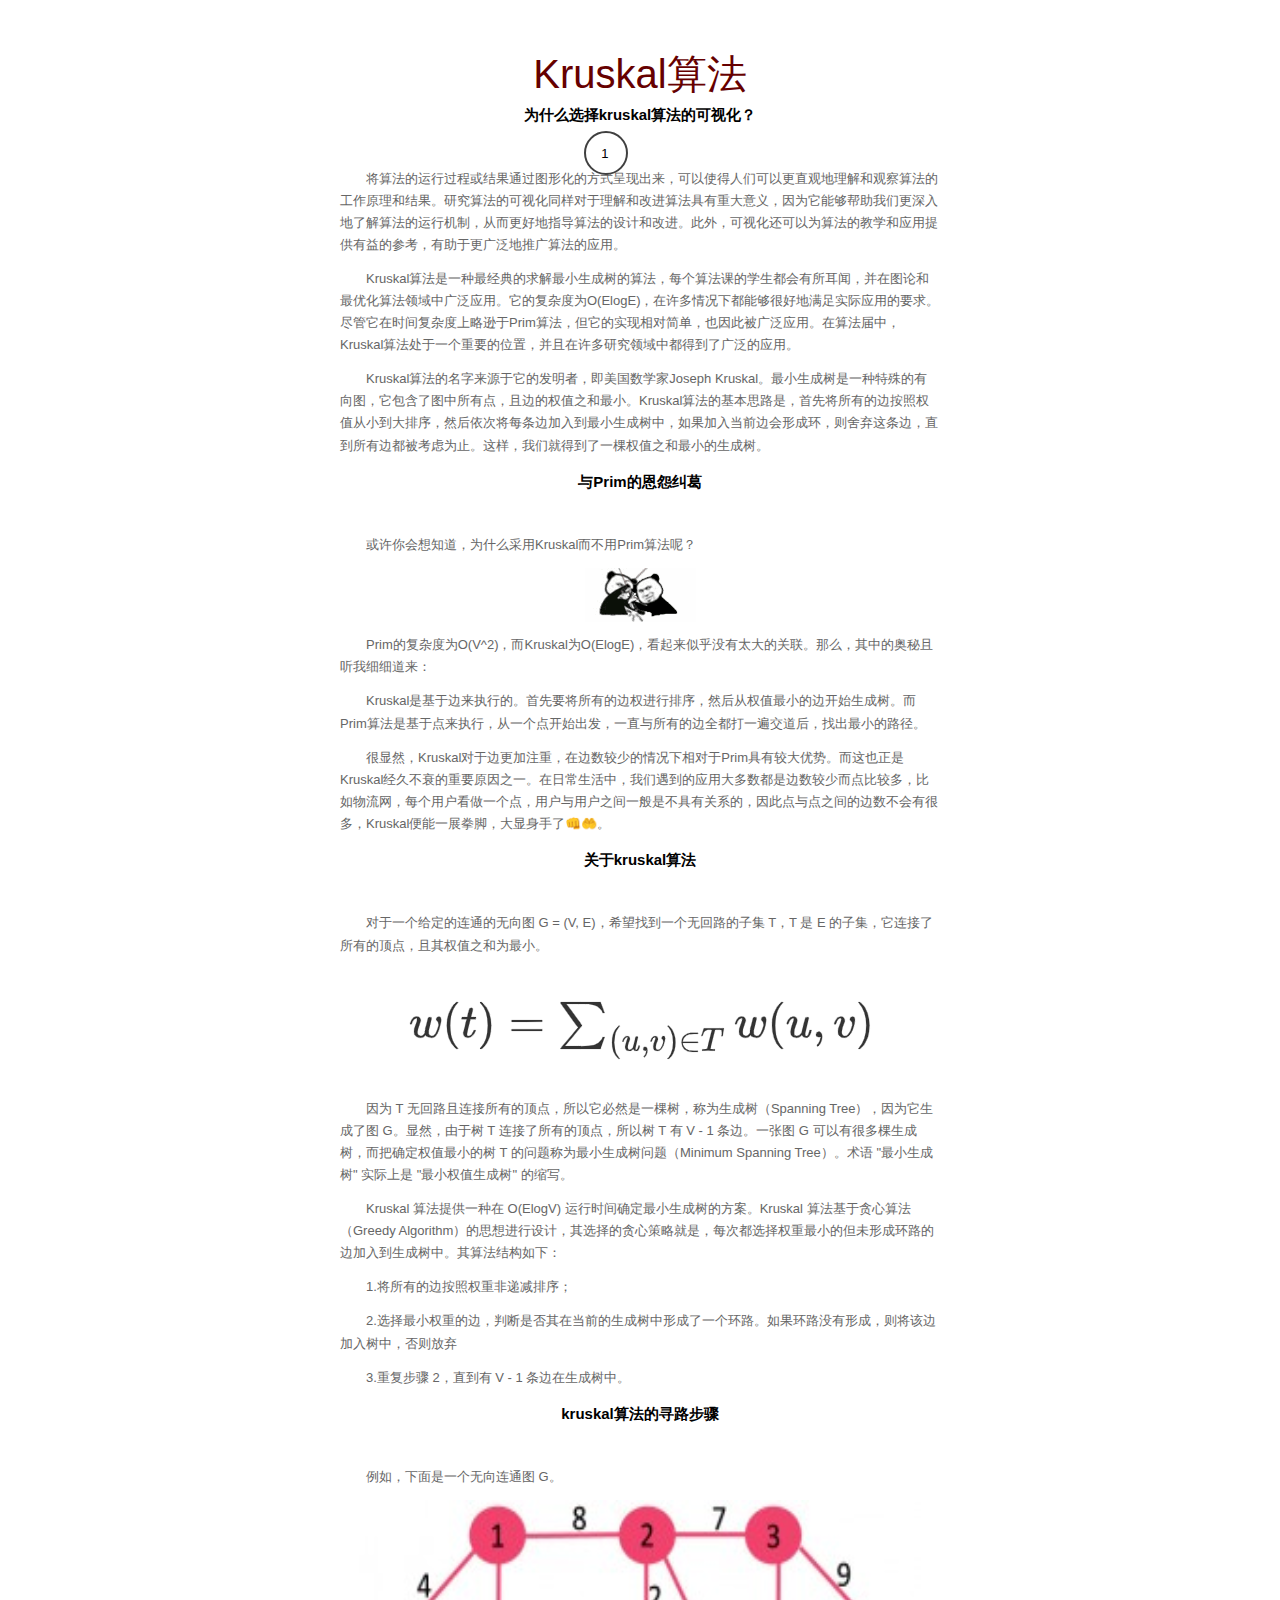
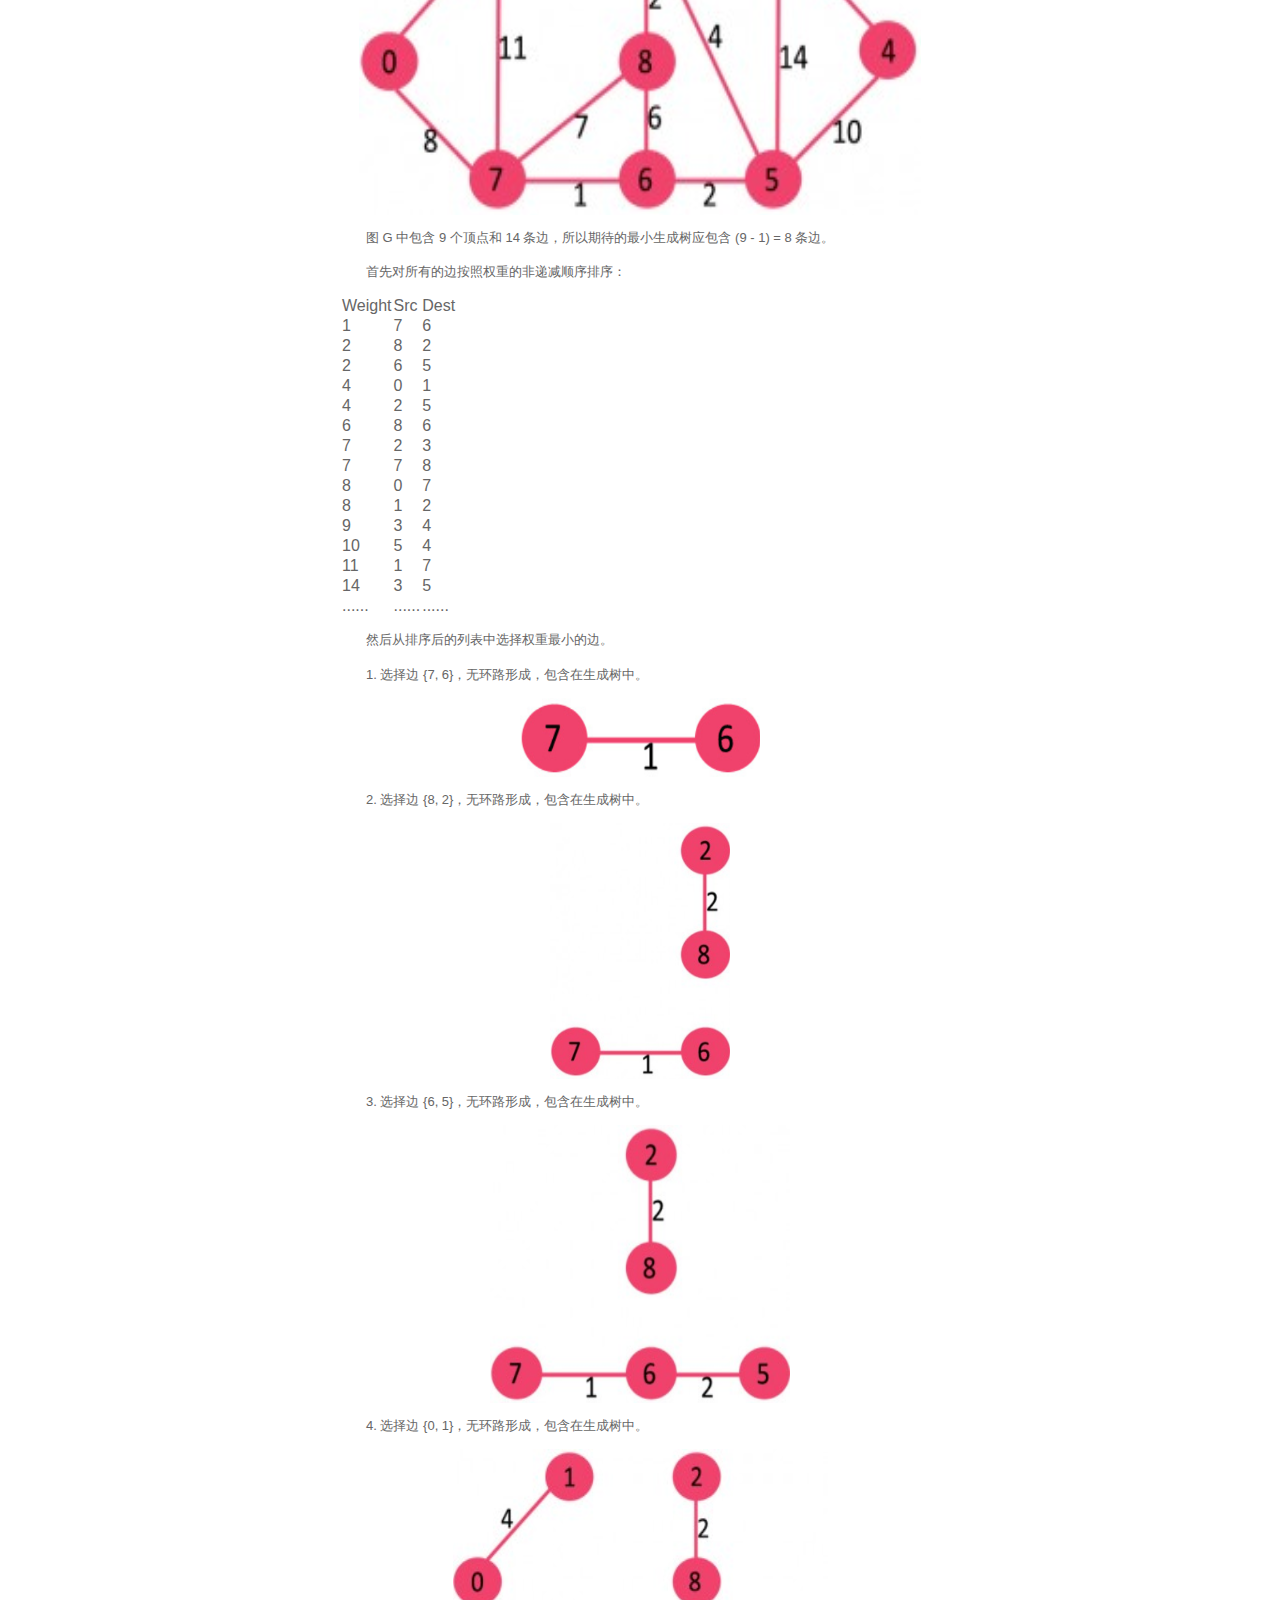
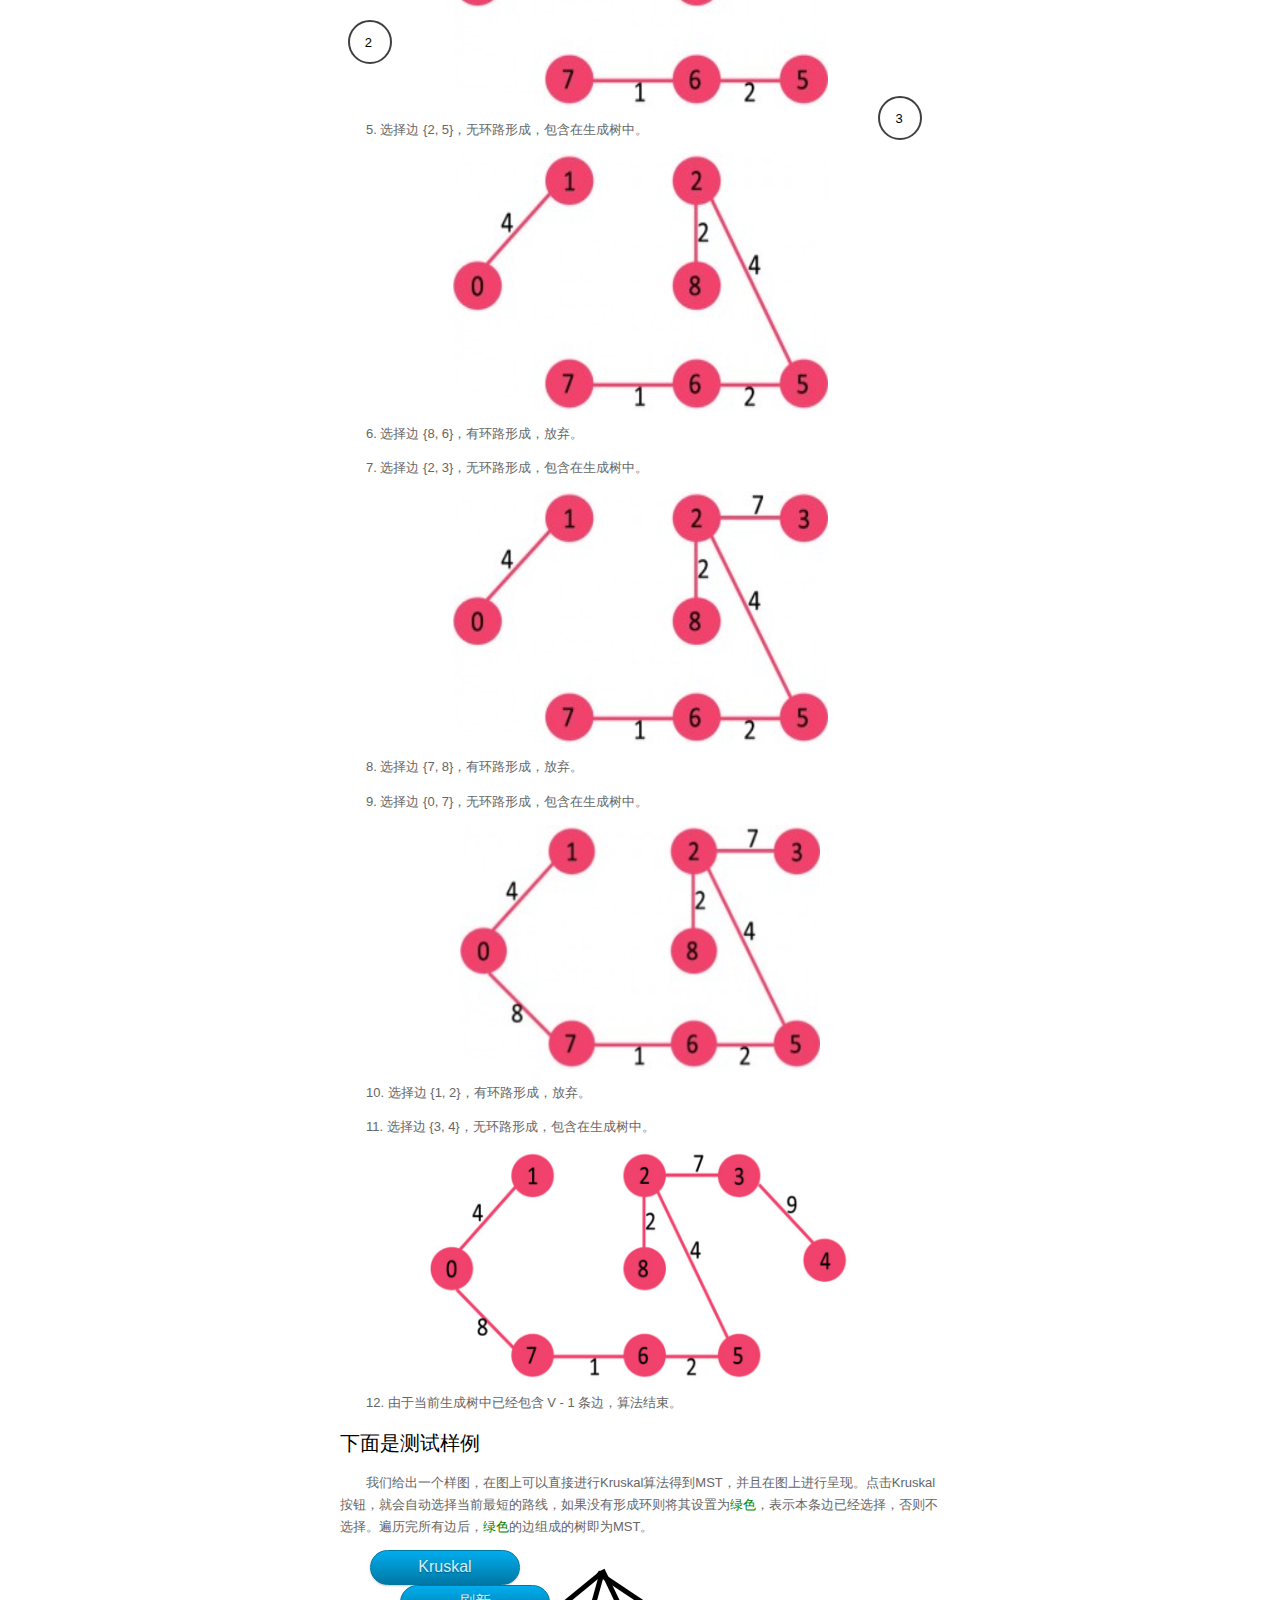
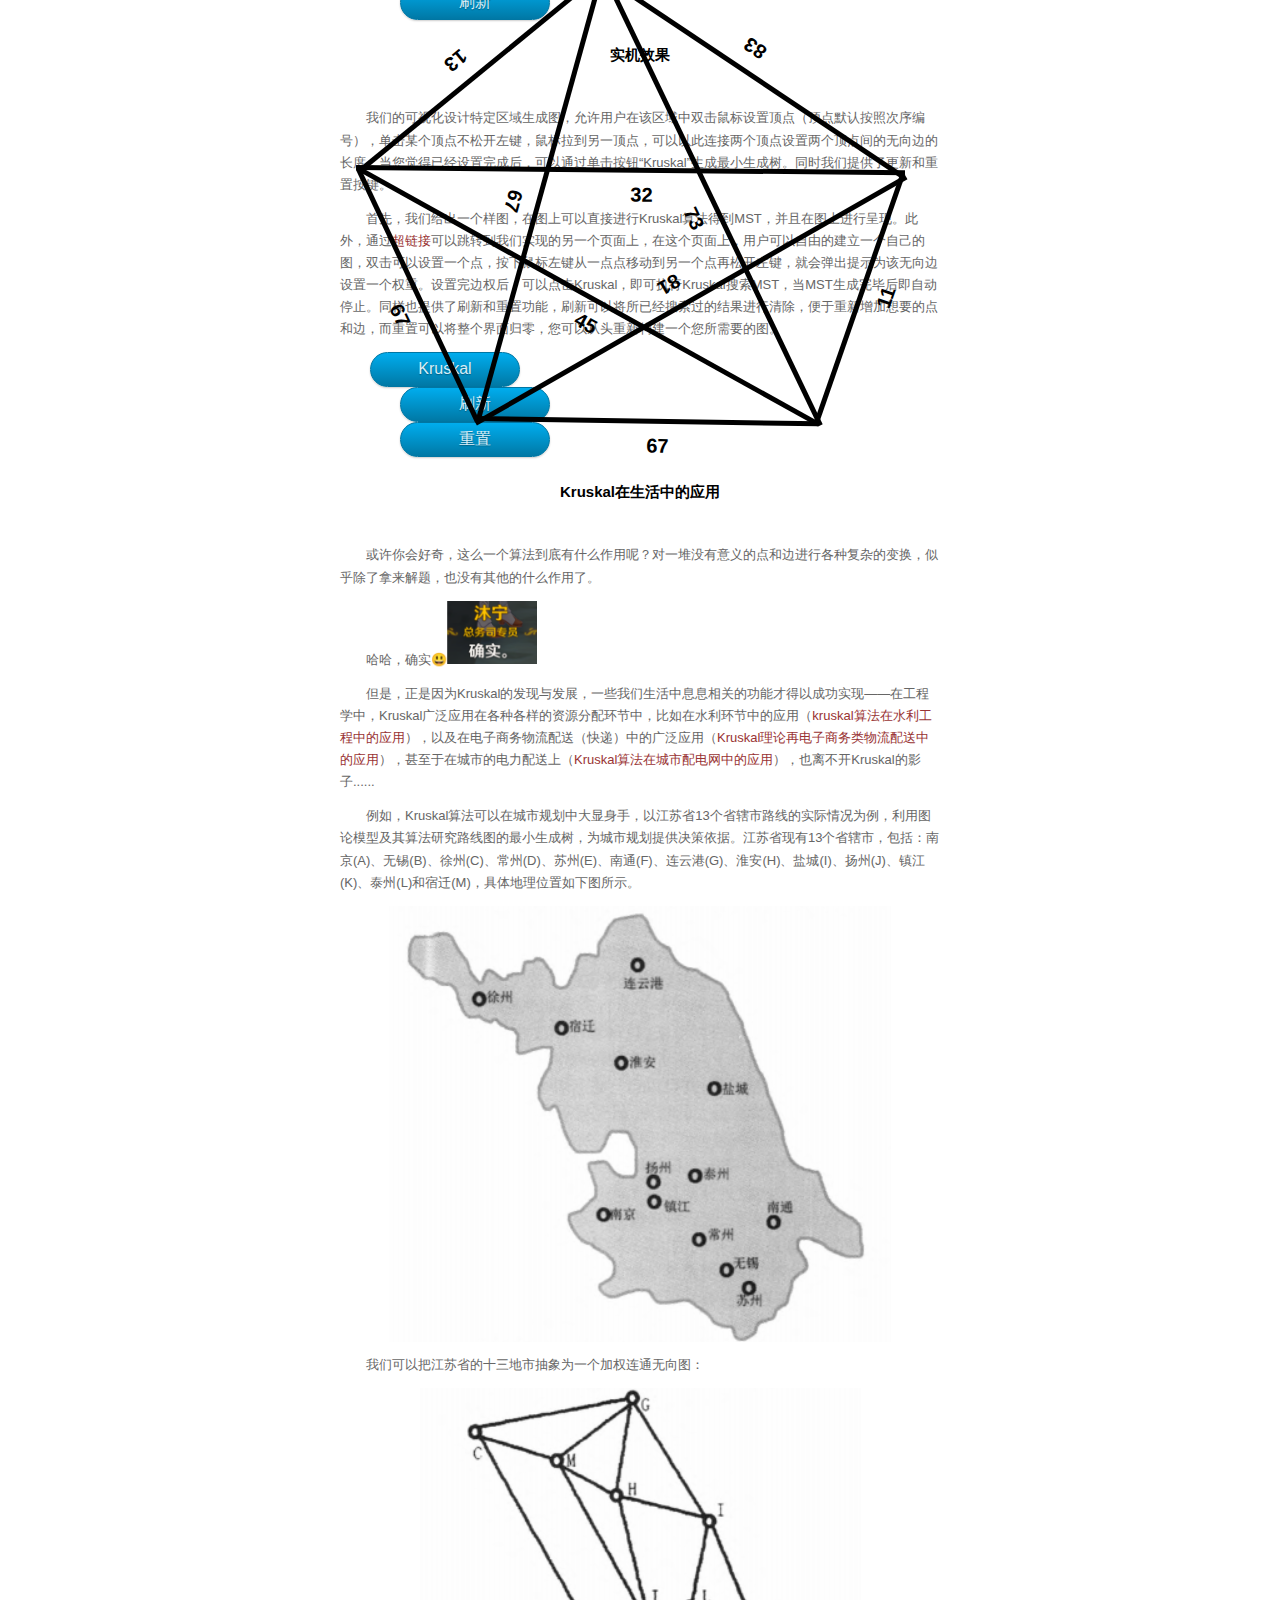
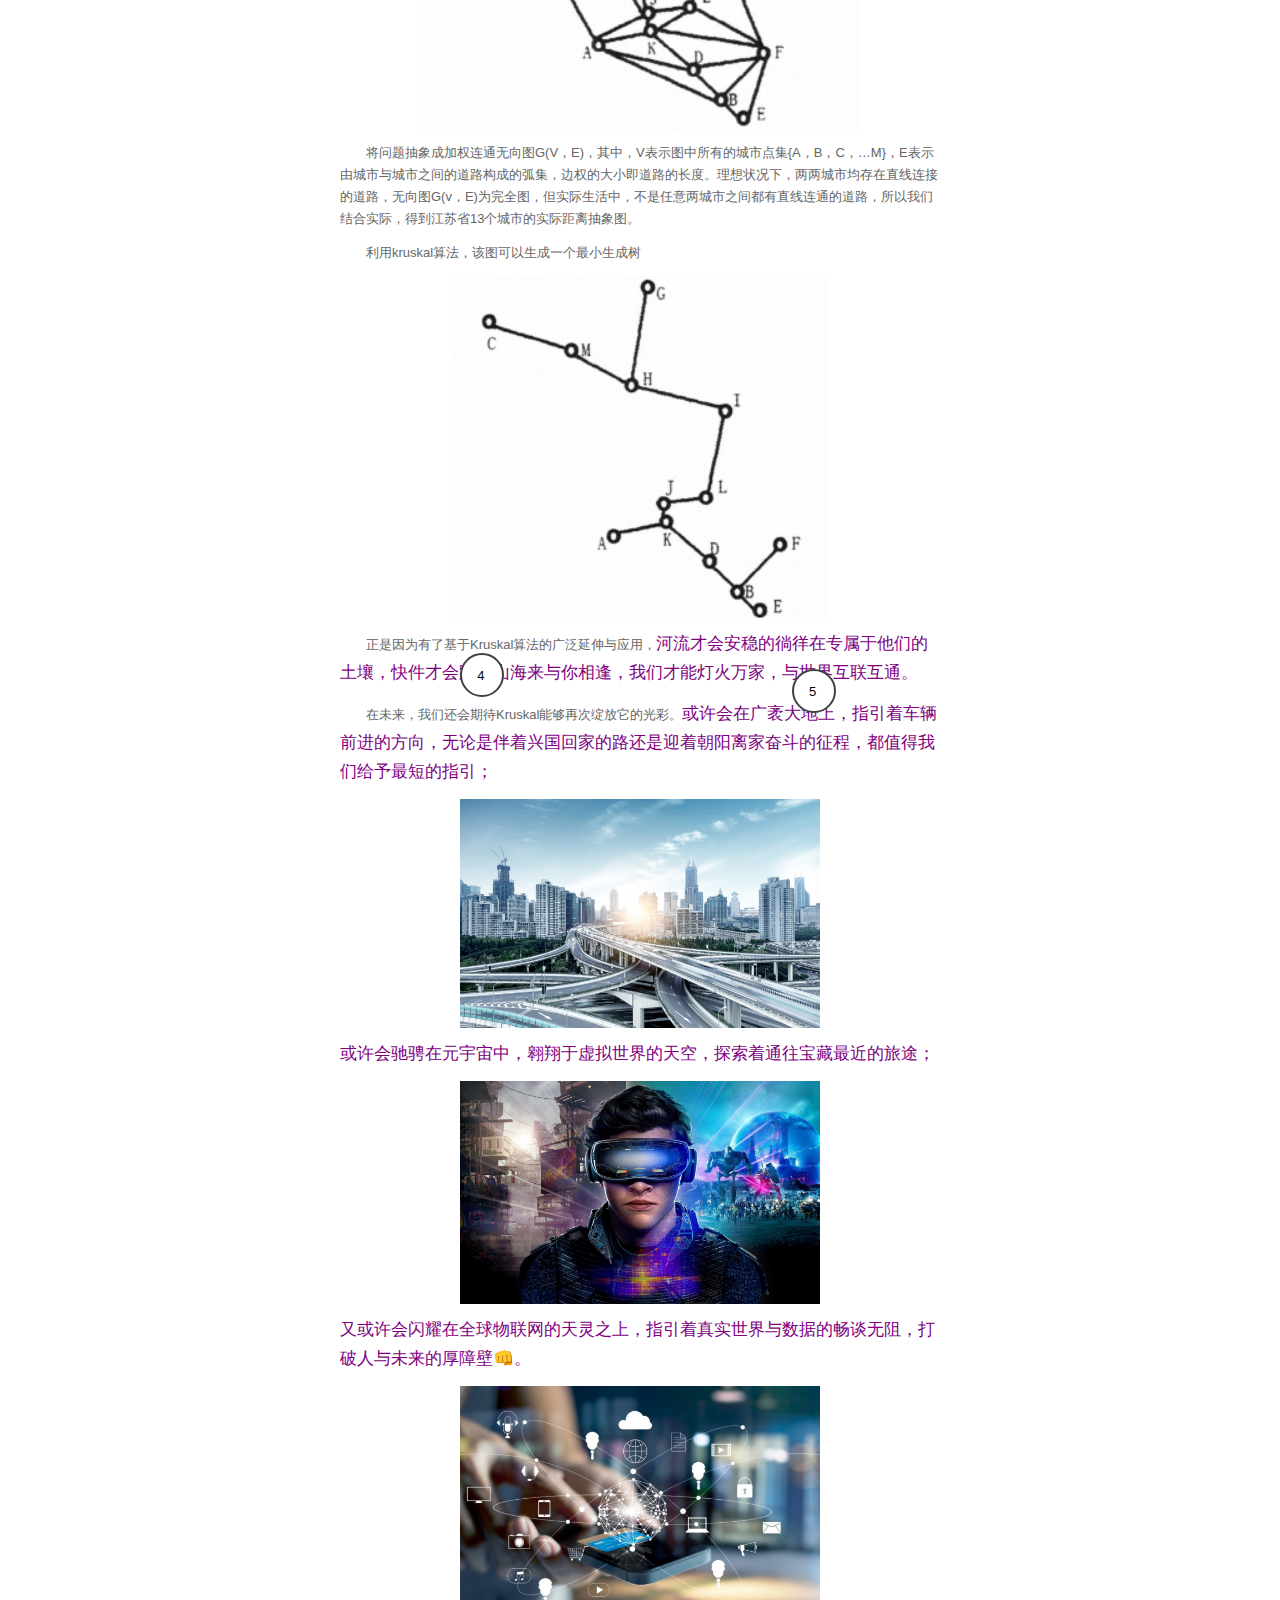
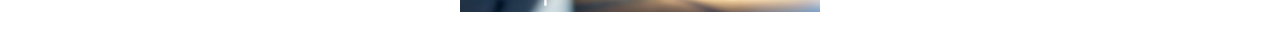
<file: index.html>
<!--<!DOCTYPE html>-->
<html lang="en">

<head>
    <meta charset="UTF-8">
    <meta http-equiv="X-UA-Compatible" content="IE=edge">
    <meta name="viewport" content="width=device-width, initial-scale=1.0">
    <title>Kruskal算法</title>
    <link rel="stylesheet" type="text/css" href="./CSS/index.css">
    <script src="./JS/index.js"></script>
</head>

<body ondragstart="return false;" ondrop="return false;">
    <div id="everything">
        <h1>Kruskal算法</h1>
        <!-- first 介绍 -->
        <h3><strong>为什么选择kruskal算法的可视化？</strong></h3>
        <p style="text-indent:2em;">
            将算法的运行过程或结果通过图形化的方式呈现出来，可以使得人们可以更直观地理解和观察算法的工作原理和结果。研究算法的可视化同样对于理解和改进算法具有重大意义，因为它能够帮助我们更深入地了解算法的运行机制，从而更好地指导算法的设计和改进。此外，可视化还可以为算法的教学和应用提供有益的参考，有助于更广泛地推广算法的应用。
        </p>
        <p style="text-indent:2em;">
            Kruskal算法是一种最经典的求解最小生成树的算法，每个算法课的学生都会有所耳闻，并在图论和最优化算法领域中广泛应用。它的复杂度为O(ElogE)，在许多情况下都能够很好地满足实际应用的要求。尽管它在时间复杂度上略逊于Prim算法，但它的实现相对简单，也因此被广泛应用。在算法届中，Kruskal算法处于一个重要的位置，并且在许多研究领域中都得到了广泛的应用。
        </p>
        <p style="text-indent:2em;">Kruskal算法的名字来源于它的发明者，即美国数学家Joseph
            Kruskal。最小生成树是一种特殊的有向图，它包含了图中所有点，且边的权值之和最小。Kruskal算法的基本思路是，首先将所有的边按照权值从小到大排序，然后依次将每条边加入到最小生成树中，如果加入当前边会形成环，则舍弃这条边，直到所有边都被考虑为止。这样，我们就得到了一棵权值之和最小的生成树。
        </p>
        <!-- second Prim -->
        <h3><strong>与Prim的恩怨纠葛</strong></h3>
        <p style="text-indent:2em;">或许你会想知道，为什么采用Kruskal而不用Prim算法呢？</p>
        <div style="text-align: center;"><img src="./img/jijian.gif" alt="击剑"></div>
        <p style="text-indent:2em;">Prim的复杂度为O(V^2)，而Kruskal为O(ElogE)，看起来似乎没有太大的关联。那么，其中的奥秘且听我细细道来：</p>
        <p style="text-indent:2em;">
            Kruskal是基于边来执行的。首先要将所有的边权进行排序，然后从权值最小的边开始生成树。而Prim算法是基于点来执行，从一个点开始出发，一直与所有的边全都打一遍交道后，找出最小的路径。</p>
        <p style="text-indent:2em;">
            很显然，Kruskal对于边更加注重，在边数较少的情况下相对于Prim具有较大优势。而这也正是Kruskal经久不衰的重要原因之一。在日常生活中，我们遇到的应用大多数都是边数较少而点比较多，比如物流网，每个用户看做一个点，用户与用户之间一般是不具有关系的，因此点与点之间的边数不会有很多，Kruskal便能一展拳脚，大显身手了👊🤲。
        </p>
        <!-- 3nd -->
        <h3><strong>关于kruskal算法</strong></h3>
        <p style="text-indent:2em;">对于一个给定的连通的无向图 G = (V, E)，希望找到一个无回路的子集 T，T 是 E 的子集，它连接了所有的顶点，且其权值之和为最小。</p>
        <div style="text-align: center;"><img src="./img/formula.png" alt="公式"></div>
        <p style="text-indent:2em;">因为 T 无回路且连接所有的顶点，所以它必然是一棵树，称为生成树（Spanning Tree），因为它生成了图 G。显然，由于树 T 连接了所有的顶点，所以树
            T 有
            V - 1 条边。一张图 G 可以有很多棵生成树，而把确定权值最小的树 T 的问题称为最小生成树问题（Minimum Spanning Tree）。术语 "最小生成树" 实际上是 "最小权值生成树" 的缩写。
        </p>
        <p style="text-indent:2em;">Kruskal 算法提供一种在 O(ElogV) 运行时间确定最小生成树的方案。Kruskal 算法基于贪心算法（Greedy
            Algorithm）的思想进行设计，其选择的贪心策略就是，每次都选择权重最小的但未形成环路的边加入到生成树中。其算法结构如下：</p>
        <p style="text-indent:2em;">1.将所有的边按照权重非递减排序；</p>
        <p style="text-indent:2em;">2.选择最小权重的边，判断是否其在当前的生成树中形成了一个环路。如果环路没有形成，则将该边加入树中，否则放弃</p>
        <p style="text-indent:2em;">3.重复步骤 2，直到有 V - 1 条边在生成树中。</p>
        <!-- 4nd -->
        <h3><strong>kruskal算法的寻路步骤</strong></h3>
        <p style="text-indent:2em;">例如，下面是一个无向连通图 G。</p>
        <div style="text-align: center;"><img src="./img/example.png" alt="样例0"></div>
        <p style="text-indent:2em;">图 G 中包含 9 个顶点和 14 条边，所以期待的最小生成树应包含 (9 - 1) = 8 条边。</p>
        <p style="text-indent:2em;">首先对所有的边按照权重的非递减顺序排序：</p>
        <table>
            <tr>
                <td>Weight</td>
                <td>Src</td>
                <td>Dest</td>
            </tr>
            <tr>
                <td>1</td>
                <td>7</td>
                <td>6</td>
            </tr>
            <tr>
                <td>2</td>
                <td>8</td>
                <td>2</td>
            </tr>
            <tr>
                <td>2</td>
                <td>6</td>
                <td>5</td>
            </tr>
            <tr>
                <td>4</td>
                <td>0</td>
                <td>1</td>
            </tr>
            <tr>
                <td>4</td>
                <td>2</td>
                <td>5</td>
            </tr>
            <tr>
                <td>6</td>
                <td>8</td>
                <td>6</td>
            </tr>
            <tr>
                <td>7</td>
                <td>2</td>
                <td>3</td>
            </tr>
            <tr>
                <td>7</td>
                <td>7</td>
                <td>8</td>
            </tr>
            <tr>
                <td>8</td>
                <td>0</td>
                <td>7</td>
            </tr>
            <tr>
                <td>8</td>
                <td>1</td>
                <td>2</td>
            </tr>
            <tr>
                <td>9</td>
                <td>3</td>
                <td>4</td>
            </tr>
            <tr>
                <td>10</td>
                <td>5</td>
                <td>4</td>
            </tr>
            <tr>
                <td>11</td>
                <td>1</td>
                <td>7</td>
            </tr>
            <tr>
                <td>14</td>
                <td>3</td>
                <td>5</td>
            </tr>
            <tr>
                <td>......</td>
                <td>......</td>
                <td>......</td>
            </tr>
        </table>
        <p style="text-indent:2em;">然后从排序后的列表中选择权重最小的边。</p>
        <p style="text-indent:2em;">1. 选择边 {7, 6}，无环路形成，包含在生成树中。</p>
        <div style="text-align: center;"><img src="./img/example1.png" alt="样例1" width="40%"></div>
        <p style="text-indent:2em;">2. 选择边 {8, 2}，无环路形成，包含在生成树中。</p>
        <div style="text-align: center;"><img src="./img/example2.png" alt="样例2" width="30%"></div>
        <p style="text-indent:2em;">3. 选择边 {6, 5}，无环路形成，包含在生成树中。</p>
        <div style="text-align: center;"><img src="./img/example3.png" alt="样例3" width="50%"></div>
        <p style="text-indent:2em;">4. 选择边 {0, 1}，无环路形成，包含在生成树中。</p>
        <div style="text-align: center;"><img src="./img/example4.png" alt="样例4"></div>
        <p style="text-indent:2em;">5. 选择边 {2, 5}，无环路形成，包含在生成树中。</p>
        <div style="text-align: center;"><img src="./img/example5.png" alt="样例5"></div>
        <p style="text-indent:2em;">6. 选择边 {8, 6}，有环路形成，放弃。</p>
        <p style="text-indent:2em;">7. 选择边 {2, 3}，无环路形成，包含在生成树中。</p>
        <div style="text-align: center;"><img src="./img/example6.png" alt="样例6"></div>
        <p style="text-indent:2em;">8. 选择边 {7, 8}，有环路形成，放弃。</p>
        <p style="text-indent:2em;">9. 选择边 {0, 7}，无环路形成，包含在生成树中。</p>
        <div style="text-align: center;"><img src="./img/example7.png" alt="样例7" width="60%"></div>
        <p style="text-indent:2em;">10. 选择边 {1, 2}，有环路形成，放弃。</p>
        <p style="text-indent:2em;">11. 选择边 {3, 4}，无环路形成，包含在生成树中。</p>
        <div style="text-align: center;"><img src="./img/example8.png" alt="样例8" width="70%"></div>
        <p style="text-indent:2em;">12. 由于当前生成树中已经包含 V - 1 条边，算法结束。</p>
        <div style="font-size: 20px;color: black;">下面是测试样例</div>
        <p style="text-indent:2em;">
            我们给出一个样图，在图上可以直接进行Kruskal算法得到MST，并且在图上进行呈现。点击Kruskal按钮，就会自动选择当前最短的路线，如果没有形成环则将其设置为<span
                style="color: green;">绿色</span>，表示本条边已经选择，否则不选择。遍历完所有边后，<span style="color: green;">绿色</span>的边组成的树即为MST。
        </p>
        <div class="kruskal">
            <div class="canvas" id="canvas1" onselectstart="return false">
                <div id="a"
                     style="z-index: 2; position: absolute; background-color: white; border: 2px solid rgb(64, 64, 64); border-radius: 50%; color: black; transition-property: background-color; transition-duration: 1s; height: 40px; width: 40px; left: 40.7051%; top: 1.14504%; transition-delay: 0s;">
                    <p style="position: relative; margin-left: 15px; margin-top: 10px;">1</p>
                </div>
                <div id="b"
                     style="z-index: 2; position: absolute; background-color: white; border: 2px solid rgb(64, 64, 64); border-radius: 50%; color: black; transition-property: background-color; transition-duration: 1s; height: 40px; width: 40px; left: 1.28205%; top: 39.8855%; transition-delay: 0s;">
                    <p style="position: relative; margin-left: 15px; margin-top: 10px;">2</p>
                </div>
                <div id="c"
                     style="z-index: 2; position: absolute; background-color: white; border: 2px solid rgb(64, 64, 64); border-radius: 50%; color: black; transition-property: background-color; transition-duration: 1s; height: 40px; width: 40px; left: 89.7436%; top: 40.8397%; transition-delay: 0s;">
                    <p style="position: relative; margin-left: 15px; margin-top: 10px;">3</p>
                </div>
                <div id="d"
                     style="z-index: 2; position: absolute; background-color: white; border: 2px solid rgb(64, 64, 64); border-radius: 50%; color: black; transition-property: background-color; transition-duration: 1s; height: 40px; width: 40px; left: 20.0321%; top: 87.9771%; transition-delay: 0s;">
                    <p style="position: relative; margin-left: 15px; margin-top: 10px;">4</p>
                </div>
                <div id="e"
                     style="z-index: 2; position: absolute; background-color: white; border: 2px solid rgb(64, 64, 64); border-radius: 50%; color: black; transition-property: background-color; transition-duration: 1s; height: 40px; width: 40px; left: 75.3205%; top: 88.1679%; transition-delay: 0s;">
                    <p style="position: relative; margin-left: 15px; margin-top: 10px;">5</p>
                </div>
                <div id="edge_1_2" class="line"
                     style="position: absolute; transform: rotate(140.71deg); width: 314.441px; margin-left: 259.6px; margin-top: 15.24px; text-align: center; transition-delay: 0s; background-color: black; color: black;">
                    <span style="font-size:20px;position:absolute;margin-top:10px;font-weight:bold;">13</span>
                </div>
                <div id="edge_2_4" class="line"
                     style="position: absolute; transform: rotate(64.762deg); width: 278.063px; margin-left: 16.24px; margin-top: 214.36px; text-align: center; transition-delay: 0s; background-color: black; color: black;">
                    <span style="font-size:20px;position:absolute;margin-top:10px;font-weight:bold;">67</span>
                </div>
                <div id="edge_4_5" class="line"
                     style="position: absolute; transform: rotate(0.874728deg); width: 343.24px; margin-left: 134.8px; margin-top: 465.88px; text-align: center; transition-delay: 0s; background-color: black; color: black;">
                    <span style="font-size:20px;position:absolute;margin-top:10px;font-weight:bold;">67</span>
                </div>
                <div id="edge_5_3" class="line"
                     style="position: absolute; transform: rotate(-70.8464deg); width: 266.259px; margin-left: 478px; margin-top: 471.12px; text-align: center; transition-delay: 0s; background-color: black; color: black;">
                    <span style="font-size:20px;position:absolute;margin-top:10px;font-weight:bold;">11</span>
                </div>
                <div id="edge_3_1" class="line"
                     style="position: absolute; transform: rotate(-146.243deg); width: 367.766px; margin-left: 565.36px; margin-top: 219.6px; text-align: center; transition-delay: 0s; background-color: black; color: black;">
                    <span style="font-size:20px;position:absolute;margin-top:10px;font-weight:bold;">83</span>
                </div>
                <div id="edge_1_4" class="line"
                     style="position: absolute; transform: rotate(105.48deg); width: 467.602px; margin-left: 259.6px; margin-top: 15.24px; text-align: center; transition-delay: 0s; background-color: black; color: black;">
                    <span style="font-size:20px;position:absolute;margin-top:10px;font-weight:bold;">67</span>
                </div>
                <div id="edge_1_5" class="line"
                     style="position: absolute; transform: rotate(64.4022deg); width: 505.495px; margin-left: 259.6px; margin-top: 15.24px; text-align: center; transition-delay: 0s; background-color: black; color: black;">
                    <span style="font-size:20px;position:absolute;margin-top:10px;font-weight:bold;">73</span>
                </div>
                <div id="edge_2_3" class="line"
                     style="position: absolute; transform: rotate(0.546731deg); width: 549.145px; margin-left: 16.24px; margin-top: 214.36px; text-align: center; transition-delay: 0s; background-color: black; color: black;">
                    <span style="font-size:20px;position:absolute;margin-top:10px;font-weight:bold;">32</span>
                </div>
                <div id="edge_3_4" class="line"
                     style="position: absolute; transform: rotate(150.23deg); width: 496.02px; margin-left: 565.36px; margin-top: 219.6px; text-align: center; transition-delay: 0s; background-color: black; color: black;">
                    <span style="font-size:20px;position:absolute;margin-top:10px;font-weight:bold;">81</span>
                </div>
                <div id="edge_2_5" class="line"
                     style="position: absolute; transform: rotate(29.0761deg); width: 528.345px; margin-left: 16.24px; margin-top: 214.36px; text-align: center; transition-delay: 0s; background-color: black; color: black;">
                    <span style="font-size:20px;position:absolute;margin-top:10px;font-weight:bold;">45</span>
                </div>
            </div>
            <div id="buttons1">
                <div id="dd" class="btn">
                    <button class="button blue bigrounded">Kruskal</button>
                    <br>
                </div>
                <div id="ee" class="btn">
                    <button class="button blue bigrounded">刷新</button>
                    <br>
                </div>
            </div>
        </div>
        <!-- 5nd -->
        <h3><strong>实机效果</strong></h3>
        <p style="text-indent:2em;">
            我们的可视化设计特定区域生成图，允许用户在该区域中双击鼠标设置顶点（顶点默认按照次序编号），单击某个顶点不松开左键，鼠标拉到另一顶点，可以以此连接两个顶点设置两个顶点间的无向边的长度；当您觉得已经设置完成后，可以通过单击按钮“Kruskal”生成最小生成树。同时我们提供了更新和重置按键。
        </p>
        <p style="text-indent:2em;">
            首先，我们给出一个样图，在图上可以直接进行Kruskal算法得到MST，并且在图上进行呈现。此外，通过<a href="./HTML/Kruskal.html"
                                                                  target="_blank">超链接</a>可以跳转到我们实现的另一个页面上，在这个页面上，用户可以自由的建立一个自己的图，双击可以设置一个点，按下鼠标左键从一点点移动到另一个点再松开左键，就会弹出提示为该无向边设置一个权重。设置完边权后，可以点击Kruskal，即可执行Kruskal搜索MST，当MST生成完毕后即自动停止。同样也提供了刷新和重置功能，刷新可以将所已经搜索过的结果进行清除，便于重新增加想要的点和边，而重置可以将整个界面归零，您可以从头重新构建一个您所需要的图。
        </p>
        <!-- <p style="text-indent:2em;">点击这里，可以尝试更大的页面</p> -->
        <div class="kruskal">
            <div class="canvas" id="canvas2" onselectstart="return false">
            </div>
            <div id="buttons2">
                <div id="aa" class="btn">
                    <button class="button blue bigrounded">Kruskal</button>
                    <br>
                </div>
                <div id="bb" class="btn">
                    <button class="button blue bigrounded">刷新</button>
                    <br>
                </div>
                <div id="cc" class="btn">
                    <button class="button blue bigrounded">重置</button>
                    <br>
                </div>
            </div>
        </div>
        <!-- 6nd 应用 -->
        <h3><strong>Kruskal在生活中的应用</strong></h3>
        <p style="text-indent:2em;">或许你会好奇，这么一个算法到底有什么作用呢？对一堆没有意义的点和边进行各种复杂的变换，似乎除了拿来解题，也没有其他的什么作用了。</p>
        <p style="text-indent:2em;">哈哈，确实😃<img src="./img/queshi.png" alt="确实" width="15%"></p>
        <p style="text-indent:2em;">
            但是，正是因为Kruskal的发现与发展，一些我们生活中息息相关的功能才得以成功实现——在工程学中，Kruskal广泛应用在各种各样的资源分配环节中，比如在水利环节中的应用（<a
                href="https://kns.cnki.net/kcms/detail/detail.aspx?dbcode=CJFD&dbname=CJFDLAST2017&filename=SLGH201708042&uniplatform=NZKPT&v=42Ac51qT2fCBB-2Zn9NF3UG8EpJaYEhu3-bIaAPe2LTf2VuJ_9nRiA3tToBRGqDq"
                target="_blank">kruskal算法在水利工程中的应用</a>），以及在电子商务物流配送（快递）中的广泛应用（<a
                href="https://kns.cnki.net/kcms/detail/detail.aspx?dbcode=CPFD&dbname=CPFDLAST2015&filename=ZGPX201412006074&uniplatform=NZKPT&v=BCnbMtdIxLkjneLZapBd03npWrgMoECvhbhsWWW3Fb7NMi-cO3voc2kgR3EeBrY6J5Y2HO6wyEg%3d"
                target="_blank">Kruskal理论再电子商务类物流配送中的应用</a>），甚至于在城市的电力配送上（<a
                href="https://kns.cnki.net/kcms/detail/detail.aspx?dbcode=CJFD&dbname=CJFDLAST2015&filename=HHXY201503032&uniplatform=NZKPT&v=hVdjhsWV9LIb6UgQWrEukdXKqC18VBOQ1qb6vEVBo0BgvQlRFB-R2RZq6jgWcnDZ"
                target="_blank">Kruskal算法在城市配电网中的应用</a>），也离不开Kruskal的影子......
        </p>
        <p style="text-indent:2em;">
            例如，Kruskal算法可以在城市规划中大显身手，以江苏省13个省辖市路线的实际情况为例，利用图论模型及其算法研究路线图的最小生成树，为城市规划提供决策依据。江苏省现有13个省辖市，包括：南京(A)、无锡(B)、徐州(C)、常州(D)、苏州(E)、南通(F)、连云港(G)、淮安(H)、盐城(I)、扬州(J)、镇江(K)、泰州(L)和宿迁(M)，具体地理位置如下图所示。
        </p>
        <div style="text-align: center;"><img src="./img/jiangsu1.png" alt="江苏1"></div>
        <p style="text-indent:2em;">我们可以把江苏省的十三地市抽象为一个加权连通无向图：</p>
        <div style="text-align: center;"><img src="./img/jiangsu2.png" alt="江苏2"></div>
        <p style="text-indent:2em;">
            将问题抽象成加权连通无向图G(V，E)，其中，V表示图中所有的城市点集{A，B，C，…M}，E表示由城市与城市之间的道路构成的弧集，边权的大小即道路的长度。理想状况下，两两城市均存在直线连接的道路，无向图G(v，E)为完全图，但实际生活中，不是任意两城市之间都有直线连通的道路，所以我们结合实际，得到江苏省13个城市的实际距离抽象图。
        </p>
        <p style="text-indent:2em;">利用kruskal算法，该图可以生成一个最小生成树</p>
        <div style="text-align: center;"><img src="./img/jiangsu3.png" alt="江苏3"></div>
        <p style="text-indent:2em;">正是因为有了基于Kruskal算法的广泛延伸与应用，<span style="color: purple; font-size: 17px;">河流才会安稳的徜徉在专属于他们的土壤，快件才会跨越山海来与你相逢，我们才能灯火万家，与世界互联互通。</span>
        </p>
        <p style="text-indent:2em;">在未来，我们还会期待Kruskal能够再次绽放它的光彩。<span style="color: purple; font-size: 17px;">或许会在广袤大地上，指引着车辆前进的方向，无论是伴着兴国回家的路还是迎着朝阳离家奋斗的征程，都值得我们给予最短的指引；</span>
        </p>
        <div style="text-align: center;"><img src="./img/future1.png" alt="未来1" width="60%"></div>
        <p><span style="color: purple; font-size: 17px;">或许会驰骋在元宇宙中，翱翔于虚拟世界的天空，探索着通往宝藏最近的旅途；</span></p>
        <div style="text-align: center;"><img src="./img/future2.png" alt="未来2" width="60%"></div>
        <p><span style="color: purple; font-size: 17px;">又或许会闪耀在全球物联网的天灵之上，指引着真实世界与数据的畅谈无阻，打破人与未来的厚障壁👊。</span></p>
        <div style="text-align: center;"><img src="./img/future3.png" alt="未来3" width="60%"></div>
    </div>
</body>

</html>
</file>
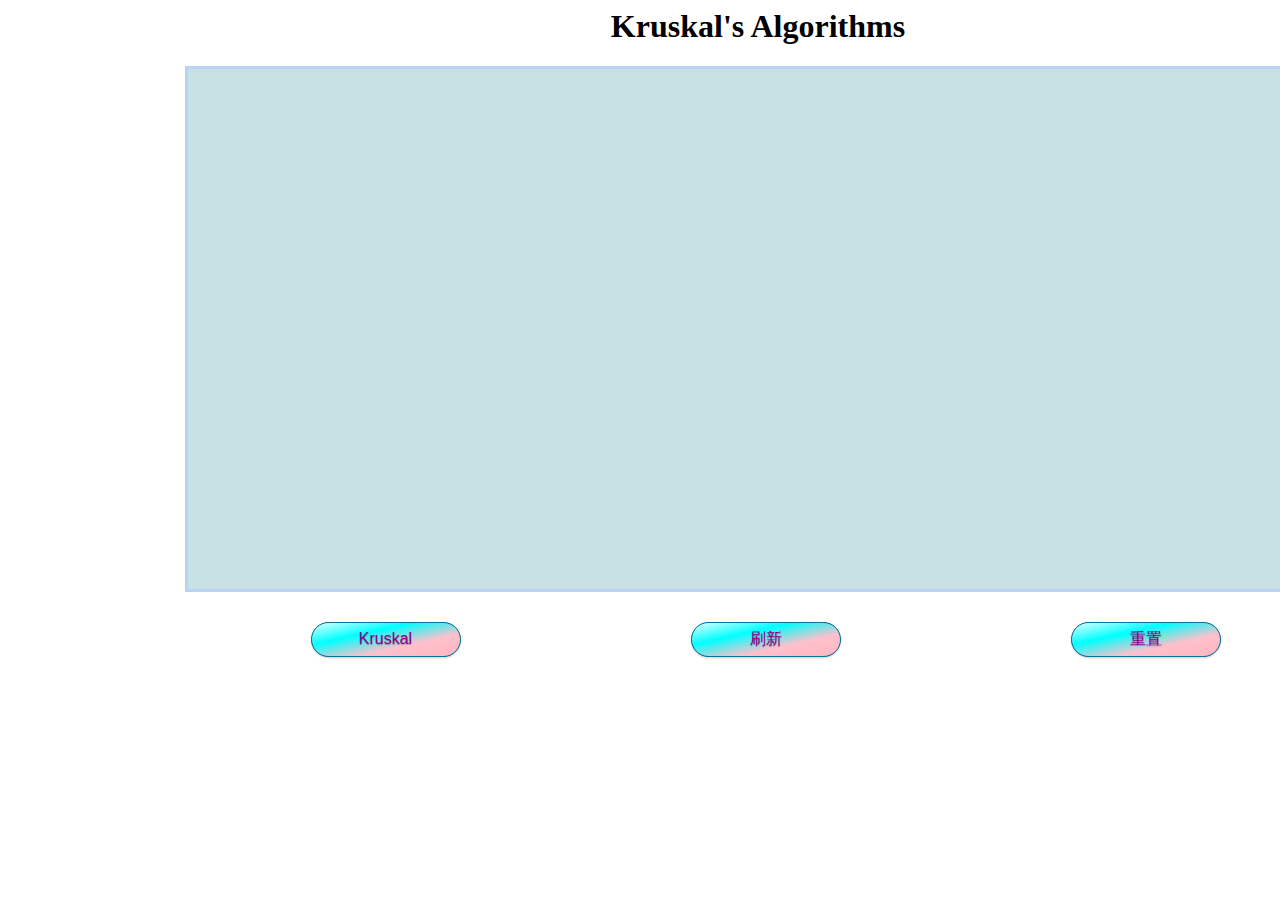
<file: HTML/Kruskal.html>
<html>

<head>
    <meta charset="UTF-8">
    <title>Kruskal</title>
    <link rel="stylesheet" type="text/css" href="../CSS/Kruskal.css">
    <script src="../JS/Kruskal.js">
    </script>
</head>

<body ondragstart="return false;" ondrop="return false;">
    <h1 style="text-align: center;"><a href="https://en.wikipedia.org/wiki/Kruskal%27s_algorithm" target="_blank" class="abc"
            style="color:black;">Kruskal's
            Algorithms</a></h1>
    <div id="canvas" onselectstart="return false">
    </div>

    <div id="buttons">
        <div id="btnn">
            <div id="a" class="btn">
                <button class="button blue bigrounded" onclick="Kruskal()">Kruskal</button>
                <br>
            </div>
            <div id="b" class="btn">
                <button  class="button blue bigrounded" onclick="Restart()">刷新</button>
                <br>
            </div>
            <div id="c" class="btn">
                <button class="button blue bigrounded" onclick="CleanCanvas()">重置</button>
                <br>
            </div>
        </div>
    </div>
</body>

</html>
</file>
<file: CSS/index.css>
* {
    margin: 0;
    padding: 0;
}

body {
    background: #ffffff;
    font: 13px "Optima", "Helvetica", "Arial", sans-serif;
    font-weight: normal;
    color: #666;
    width: 600px;
    margin-left: auto;
    margin-right: auto;
    margin-bottom: 40px;
    text-align: left;
    line-height: 1.7;
    position: relative;
}

h1 {
    font-size: 40px;
    font-family: "CandalRegular", "Helvetica", "Arial", sans-serif;
    margin-top: 40px;
    margin-bottom: -6px;
    font-weight: normal;
    color: #600;
    text-align: center;
}

h2 {
    margin-top: 40px;
    margin-bottom: 15px;
    font-size: 20px;
    font-family: "CandalRegular", "Helvetica", "Arial", sans-serif;
    font-weight: normal;
    color: #600;
    border: none;
    text-align: center;
}

h3 {
    color: #777;
    margin-bottom: 40px;
    font-size: 15px;
    font-weight: normal;
    text-align: center;
}

h4 {
    margin-top: 20px;
    margin-bottom: -5px;
    font-size: 15px;
    font-family: "CandalRegular", "Helvetica", "Arial", sans-serif;
    font-weight: normal;
    color: #600;
}
a {
    text-decoration: none;
    color: #933;
    border: none;
}

a:hover {
    text-decoration: underline;
}

p {
    margin-top:12px;
    margin-bottom:12px;
}

strong {
    font-weight:bold;
    color: #000;
}
#kruskal {
    /*border: 1px solid red;*/
    width: 624px;
    height: 600px;
    padding-bottom: 10px;
}

#canvas {
    padding: 10px;
    z-index: 0;
    position: relative;
    float: left;
    width: 600px;
    height: 500px;
    background-color: #80FFFF;
    border: 2px solid black;
    /*min-width: 1121px;*/
    min-height: 500px;
}

.abc {
    text-decoration: none
}

.line {
    transform-origin: 0 100%;
    height: 5px;
    background: black;
    z-index: 1;
    transition-property: background-color, color;
    transition-duration: 1s;
}

#buttons {
    text-align: center;
    position: relative;
    width: 100%;
}

button {
    background-color: black;
    border-radius: 30px;
    border-color: black;
    width: 150px;
    padding: 5px;
    color: white;
}

.btn {
    padding: 30px;
    display: inline;
}

#Kruskal2 {
    float: left;
}

#Refresh {
    float: right;
}

.button {
    display: inline-block;
    outline: none;
    cursor: pointer;
    text-decoration: none;
    font: 16px/100% 'Microsoft yahei', Arial, Helvetica, sans-serif;
    padding: .5em 2em .55em;
    text-shadow: 0 1px 1px rgba(0, 0, 0, .3);
    -webkit-border-radius: .5em;
    -moz-border-radius: .5em;
    border-radius: .5em;
    -webkit-box-shadow: 0 1px 2px rgba(0, 0, 0, .2);
    -moz-box-shadow: 0 1px 2px rgba(0, 0, 0, .2);
    box-shadow: 0 1px 2px rgba(0, 0, 0, .2);
}

.bigrounded {
    -webkit-border-radius: 2em;
    -moz-border-radius: 2em;
    border-radius: 2em;
}

.blue {
    color: #d9eef7;
    border: solid 1px #0076a3;
    background: #0095cd;
    background: -webkit-gradient(linear, left top, left bottom, from(#00adee), to(#0078a5));
    background: -moz-linear-gradient(top, #00adee, #0078a5);
    filter: progid:DXImageTransform.Microsoft.gradient(startColorstr='#00adee', endColorstr='#0078a5');
}
</file>
<file: CSS/Kruskal.css>
/* *{
    margin: 0;
    padding: 0;
} */
body{
    min-width: 1500px;
}
#canvas {
    padding: 10px;
    margin: auto;
    z-index: 0;
    position: relative;
    /* float: left; */
    width: 600px;
    height: 500px;
    background-color: rgb(200, 225, 228);
    border: 3px solid rgb(185, 210, 247);
    min-width: 1121px;
    min-height: 500px;
}
.abc {
    text-decoration: none
}

.line {
    transform-origin: 0 100%;
    height: 5px;
    background: black;
    z-index: 1;
    transition-property: background-color, color;
    transition-duration: 1s;
}



#buttons {
    text-align: center;
    position: relative;
    /* float: right; */
    width: 100%;
    height: 100px;
   
}

#btnn{
     margin: auto;
     width: 75%;
     height: 100%;
}

button {
    background-color: black;
    border-radius: 30px;
    border-color: black;
    width: 150px;
    padding: 5px;
    color: white;
}

button :hover {
    background-color: green;
}

.btn {
    position: relative;
    padding: 30px;
    display: inline-block;
}

#a{
    padding-left: 115px;
    float: left;
}

#b{
    padding-left: 200px;
    float: left;
}

#c{
        padding-left: 200px;
    float: left;
}

.button {
    display: inline-block;
    outline: none;
    cursor: pointer;
    text-decoration: none;
    font: 16px/100% 'Microsoft yahei', Arial, Helvetica, sans-serif;
    padding: .5em 2em .55em;
    text-shadow: 0 1px 1px rgba(0, 0, 0, .3);
    -webkit-border-radius: .5em;
    -moz-border-radius: .5em;
    border-radius: .5em;
    -webkit-box-shadow: 0 1px 2px rgba(0, 0, 0, .2);
    -moz-box-shadow: 0 1px 2px rgba(0, 0, 0, .2);
    box-shadow: 0 1px 2px rgba(0, 0, 0, .2);
}

.bigrounded {
    -webkit-border-radius: 2em;
    -moz-border-radius: 2em;
    border-radius: 2em;
}

.blue {
    color: darkmagenta;
    border: solid 1px #0076a3;
    background-image: linear-gradient(to right bottom,lightcyan,cyan,pink,lightpink);
    /* background: -webkit-gradient(linear, left top, left bottom, from(#52c4ed), to(#e1a4d8)); */
    /* background: -moz-linear-gradient(top, #00adee, #d0a8ca); */
    filter: progid:DXImageTransform.Microsoft.gradient(startColorstr='#00adee', endColorstr='#0078a5');
}
</file>
